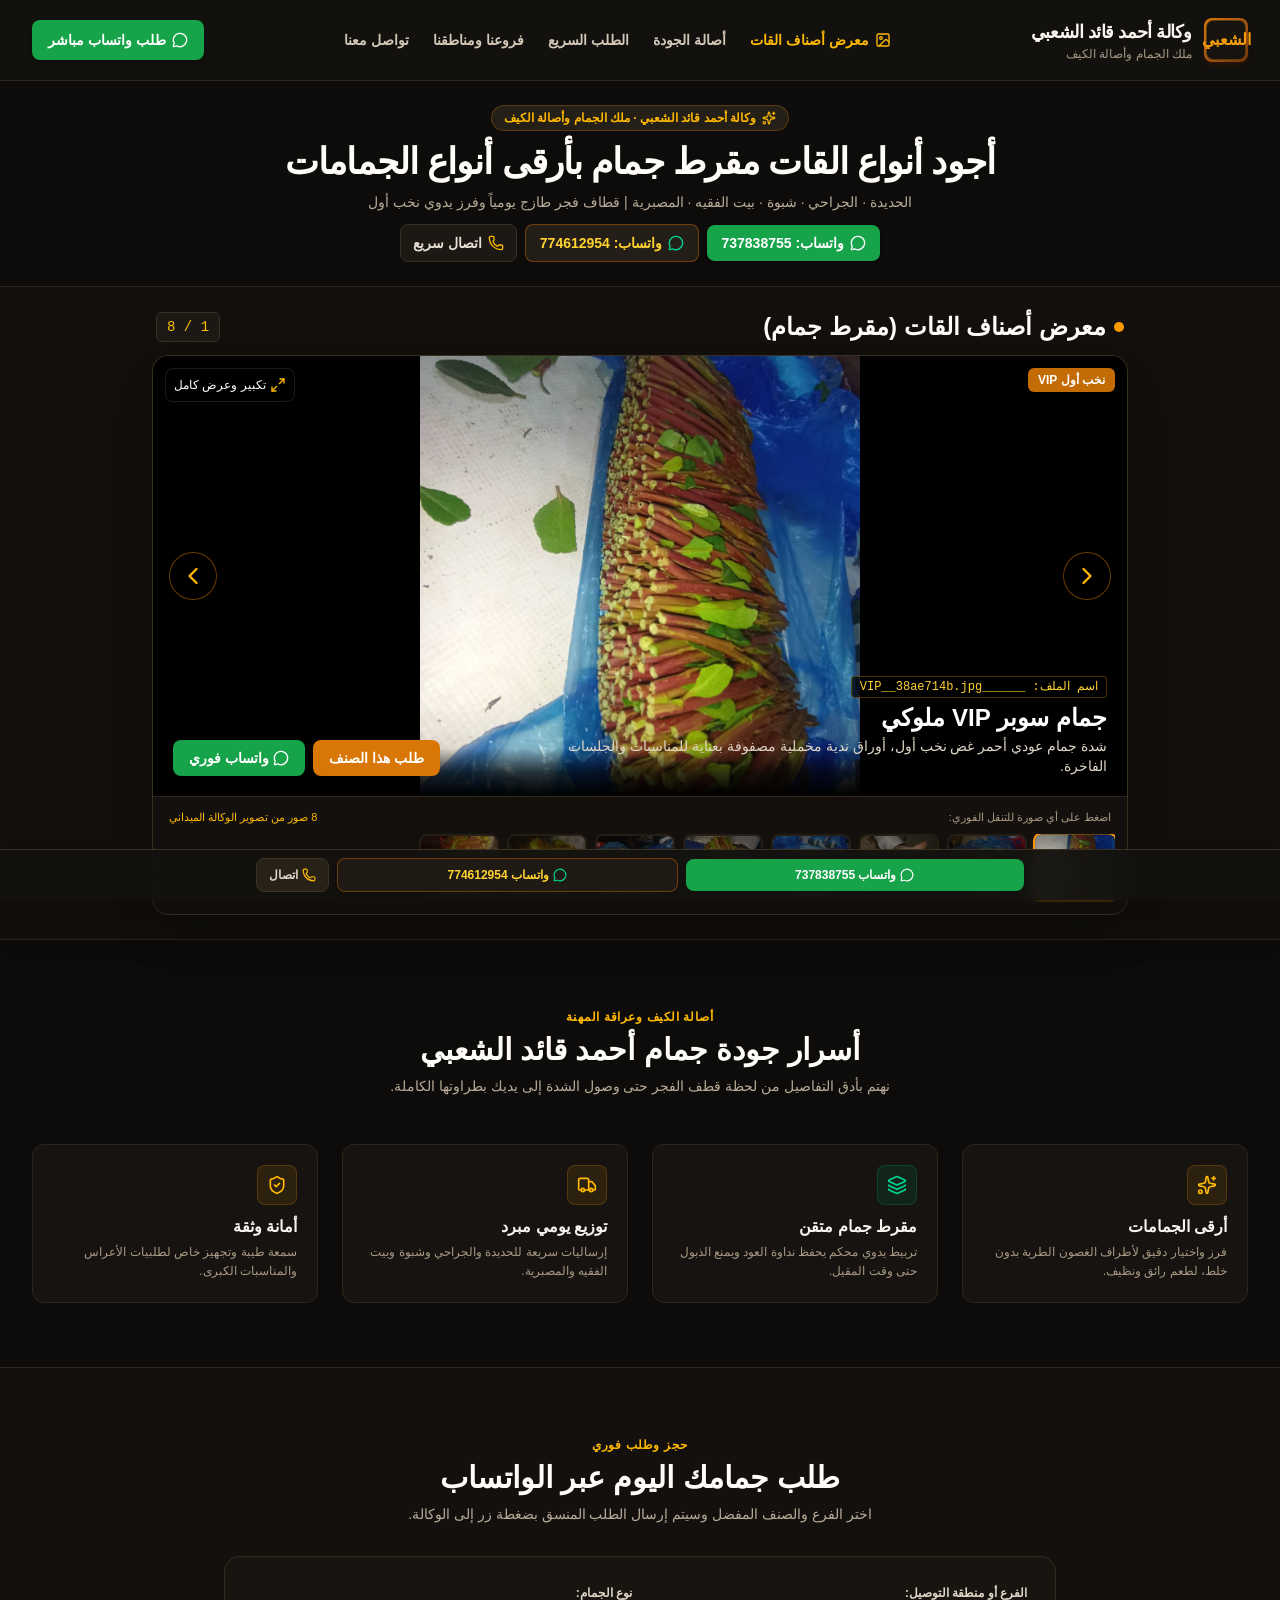
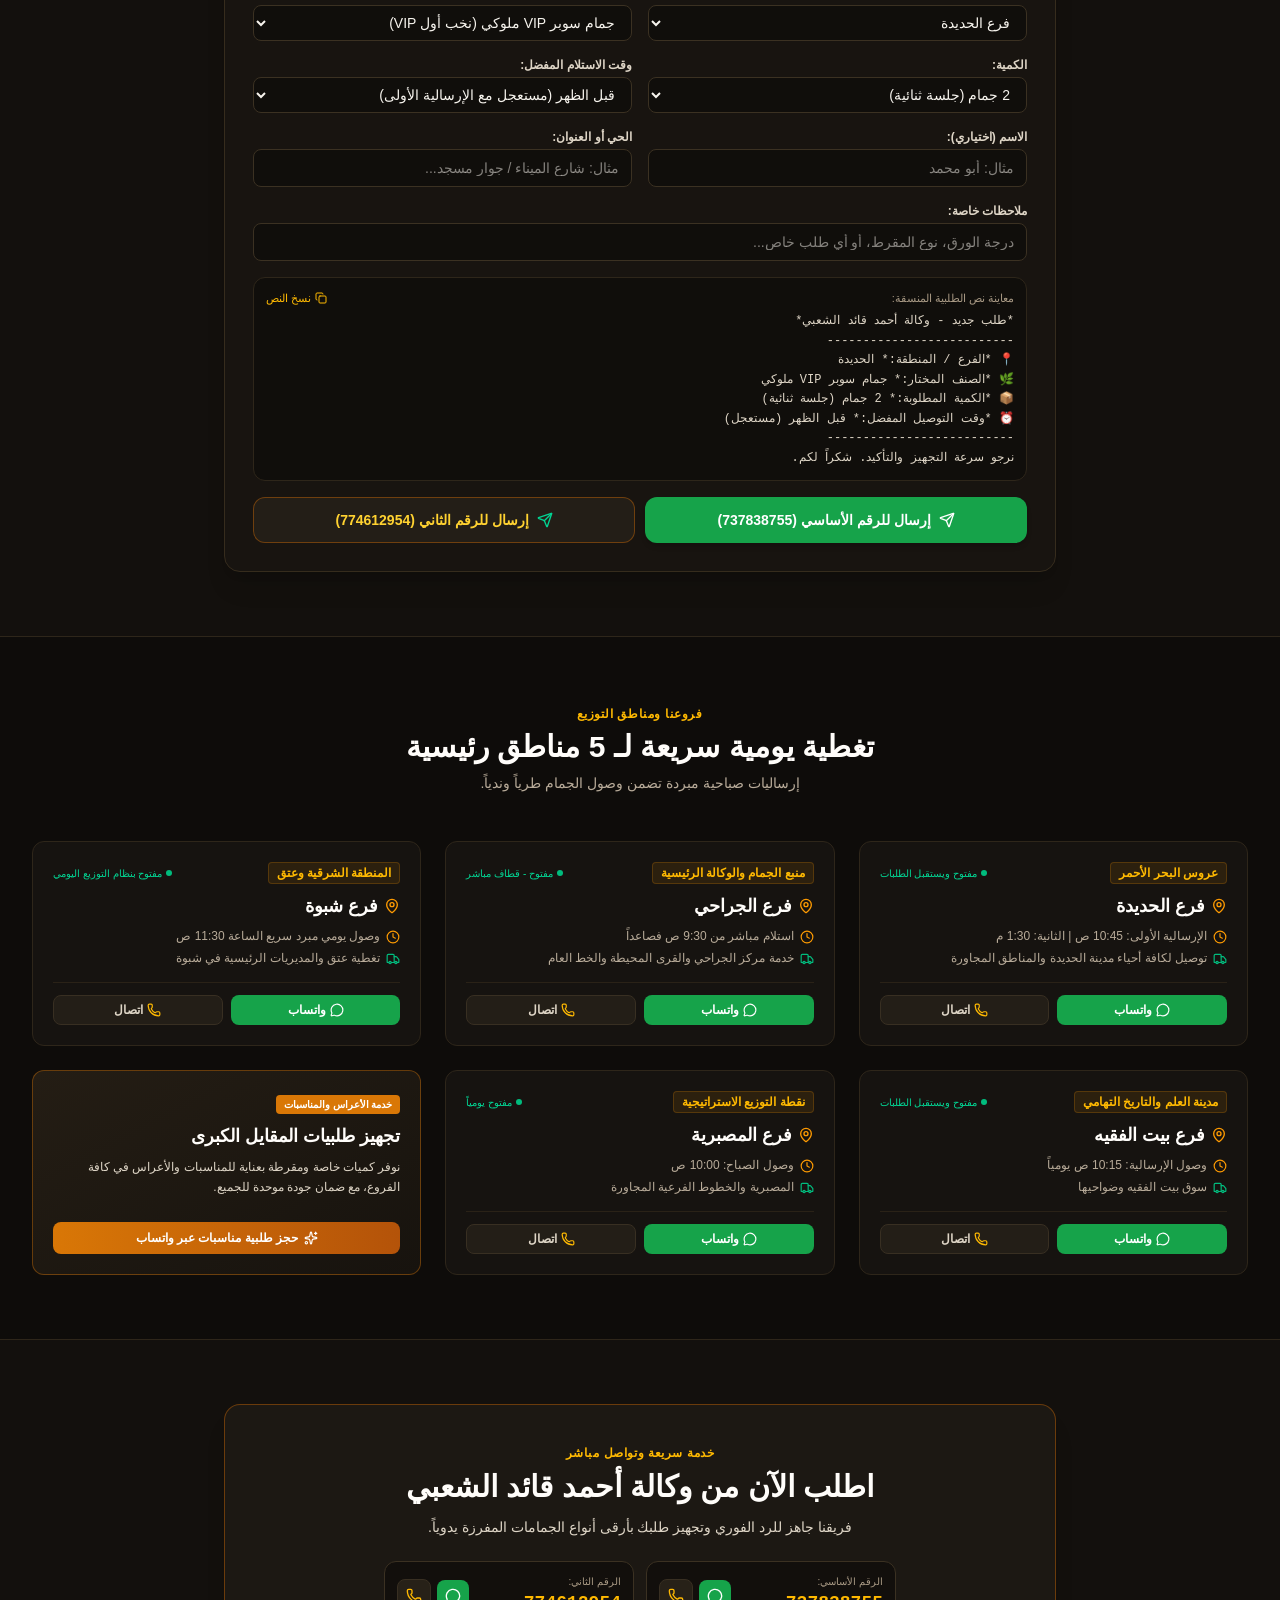
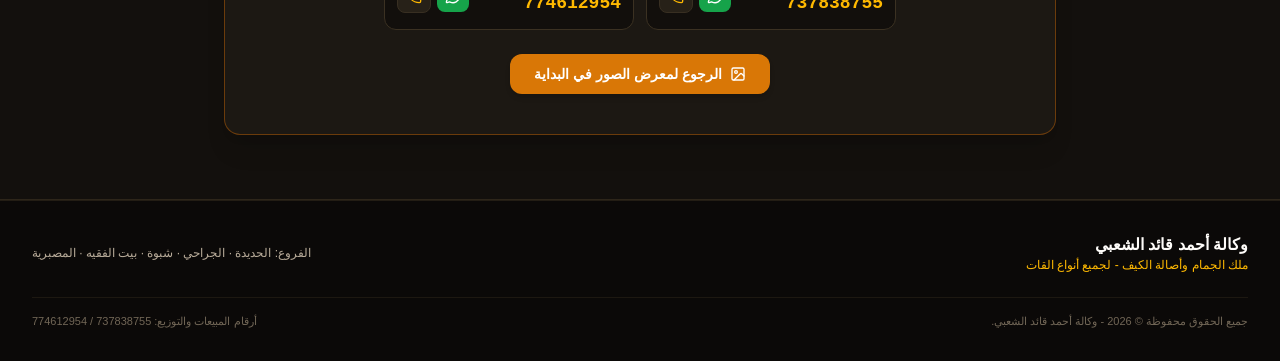
<file: docs/index.html>
<!doctype html>
<html lang="ar" dir="rtl">
  <head>
    <meta charset="UTF-8" />
    <meta name="viewport" content="width=device-width, initial-scale=1.0" />
    <title>وكالة أحمد قائد الشعبي | ملك الجمام وأصالة الكيف - أجود أنواع القات</title>
    <meta name="description" content="الموقع الرسمي لوكالة أحمد قائد الشعبي المتخصصة في تجارة وتوزيع أجود أنواع القات (مقرط جمام بأرقى أنواع الجمامات) في الحديدة، الجراحي، شبوة، بيت الفقيه، والمصبرية." />
    <meta property="og:title" content="وكالة أحمد قائد الشعبي | ملك الجمام وأصالة الكيف - أجود أنواع القات" />
    <meta property="og:description" content="الموقع الرسمي لوكالة أحمد قائد الشعبي المتخصصة في تجارة وتوزيع أجود أنواع القات (مقرط جمام بأرقى أنواع الجمامات) في الحديدة، الجراحي، شبوة، بيت الفقيه، والمصبرية." />
    <meta property="og:type" content="website" />
    <meta name="twitter:card" content="summary_large_image" />
    <link rel="preconnect" href="https://fonts.googleapis.com">
    <link rel="preconnect" href="https://fonts.gstatic.com" crossorigin>
    <link href="https://fonts.googleapis.com/css2?family=Cairo:wght@400;500;600;700;800;900&family=Tajawal:wght@400;500;700;800&display=swap" rel="stylesheet">
    <script type="module" crossorigin src="./assets/index-Bq_qganN.js"></script>
    <link rel="stylesheet" crossorigin href="./assets/index-IabVZxWw.css">
  </head>
  <body class="bg-[#0f0e0c] text-[#f7f5f0] antialiased selection:bg-[#d97706]/30 selection:text-[#fbbf24]">
    <div id="root"></div>
  </body>
</html>
</file>
<file: docs/assets/index-IabVZxWw.css>
/*! tailwindcss v4.3.3 | MIT License | https://tailwindcss.com */
@layer properties{@supports (((-webkit-hyphens:none)) and (not (margin-trim:inline))) or ((-moz-orient:inline) and (not (color:rgb(from red r g b)))){*,:before,:after,::backdrop{--tw-translate-x:0;--tw-translate-y:0;--tw-translate-z:0;--tw-scale-x:1;--tw-scale-y:1;--tw-scale-z:1;--tw-space-y-reverse:0;--tw-border-style:solid;--tw-gradient-position:initial;--tw-gradient-from:#0000;--tw-gradient-via:#0000;--tw-gradient-to:#0000;--tw-gradient-stops:initial;--tw-gradient-via-stops:initial;--tw-gradient-from-position:0%;--tw-gradient-via-position:50%;--tw-gradient-to-position:100%;--tw-leading:initial;--tw-font-weight:initial;--tw-tracking:initial;--tw-shadow:0 0 #0000;--tw-shadow-color:initial;--tw-shadow-alpha:100%;--tw-inset-shadow:0 0 #0000;--tw-inset-shadow-color:initial;--tw-inset-shadow-alpha:100%;--tw-ring-color:initial;--tw-ring-shadow:0 0 #0000;--tw-inset-ring-color:initial;--tw-inset-ring-shadow:0 0 #0000;--tw-ring-inset:initial;--tw-ring-offset-width:0px;--tw-ring-offset-color:#fff;--tw-ring-offset-shadow:0 0 #0000;--tw-backdrop-blur:initial;--tw-backdrop-brightness:initial;--tw-backdrop-contrast:initial;--tw-backdrop-grayscale:initial;--tw-backdrop-hue-rotate:initial;--tw-backdrop-invert:initial;--tw-backdrop-opacity:initial;--tw-backdrop-saturate:initial;--tw-backdrop-sepia:initial;--tw-duration:initial}}}@layer theme{:root,:host{--font-sans:-apple-system, BlinkMacSystemFont, "Segoe UI", Roboto, "Helvetica Neue", "Noto Sans", Arial, sans-serif, "Apple Color Emoji", "Segoe UI Emoji", "Segoe UI Symbol", "Noto Color Emoji";--font-mono:ui-monospace, SFMono-Regular, Menlo, Monaco, Consolas, "Liberation Mono", "Courier New", monospace;--color-amber-300:oklch(87.9% .169 91.605);--color-amber-400:oklch(82.8% .189 84.429);--color-amber-500:oklch(76.9% .188 70.08);--color-amber-600:oklch(66.6% .179 58.318);--color-amber-950:oklch(27.9% .077 45.635);--color-emerald-400:oklch(76.5% .177 163.223);--color-emerald-500:oklch(69.6% .17 162.48);--color-black:#000;--color-white:#fff;--spacing:.25rem;--container-lg:32rem;--container-xl:36rem;--container-2xl:42rem;--container-3xl:48rem;--container-4xl:56rem;--container-5xl:64rem;--container-7xl:80rem;--text-xs:.75rem;--text-xs--line-height:calc(1 / .75);--text-sm:.875rem;--text-sm--line-height:calc(1.25 / .875);--text-base:1rem;--text-base--line-height:calc(1.5 / 1);--text-lg:1.125rem;--text-lg--line-height:calc(1.75 / 1.125);--text-xl:1.25rem;--text-xl--line-height:calc(1.75 / 1.25);--text-2xl:1.5rem;--text-2xl--line-height:calc(2 / 1.5);--text-3xl:1.875rem;--text-3xl--line-height:calc(2.25 / 1.875);--text-4xl:2.25rem;--text-4xl--line-height:calc(2.5 / 2.25);--font-weight-medium:500;--font-weight-semibold:600;--font-weight-bold:700;--font-weight-black:900;--tracking-tight:-.025em;--tracking-wider:.05em;--leading-tight:1.25;--leading-relaxed:1.625;--radius-md:.375rem;--radius-lg:.5rem;--radius-xl:.75rem;--radius-2xl:1rem;--animate-pulse:pulse 2s cubic-bezier(.4, 0, .6, 1) infinite;--blur-sm:8px;--blur-md:12px;--default-transition-duration:.15s;--default-transition-timing-function:cubic-bezier(.4, 0, .2, 1);--default-font-family:var(--font-sans);--default-mono-font-family:var(--font-mono)}}@layer base{*,:after,:before,::backdrop{box-sizing:border-box;border:0 solid;margin:0;padding:0}::file-selector-button{box-sizing:border-box;border:0 solid;margin:0;padding:0}html,:host{-webkit-text-size-adjust:100%;tab-size:4;line-height:1.5;font-family:var(--default-font-family,-apple-system, BlinkMacSystemFont, "Segoe UI", Roboto, "Helvetica Neue", "Noto Sans", Arial, sans-serif, "Apple Color Emoji", "Segoe UI Emoji", "Segoe UI Symbol", "Noto Color Emoji");font-feature-settings:var(--default-font-feature-settings,normal);font-variation-settings:var(--default-font-variation-settings,normal);-webkit-tap-highlight-color:transparent}hr{height:0;color:inherit;border-top-width:1px}abbr:where([title]){-webkit-text-decoration:underline dotted;text-decoration:underline dotted}h1,h2,h3,h4,h5,h6{font-size:inherit;font-weight:inherit}a{color:inherit;-webkit-text-decoration:inherit;-webkit-text-decoration:inherit;-webkit-text-decoration:inherit;-webkit-text-decoration:inherit;text-decoration:inherit}b,strong{font-weight:bolder}code,kbd,samp,pre{font-family:var(--default-mono-font-family,ui-monospace, SFMono-Regular, Menlo, Monaco, Consolas, "Liberation Mono", "Courier New", monospace);font-feature-settings:var(--default-mono-font-feature-settings,normal);font-variation-settings:var(--default-mono-font-variation-settings,normal);font-size:1em}small{font-size:80%}sub,sup{vertical-align:baseline;font-size:75%;line-height:0;position:relative}sub{bottom:-.25em}sup{top:-.5em}table{text-indent:0;border-color:inherit;border-collapse:collapse}:-moz-focusring:where(:not(iframe)){outline:auto}progress{vertical-align:baseline}summary{display:list-item}ol,ul,menu{list-style:none}img,svg,video,canvas,audio,iframe,embed,object{vertical-align:middle;display:block}img,video{max-width:100%;height:auto}button,input,select,optgroup,textarea{font:inherit;font-feature-settings:inherit;font-variation-settings:inherit;letter-spacing:inherit;color:inherit;opacity:1;background-color:#0000;border-radius:0}::file-selector-button{font:inherit;font-feature-settings:inherit;font-variation-settings:inherit;letter-spacing:inherit;color:inherit;opacity:1;background-color:#0000;border-radius:0}:where(select:is([multiple],[size])) optgroup{font-weight:bolder}:where(select:is([multiple],[size])) optgroup option{padding-inline-start:20px}::file-selector-button{margin-inline-end:4px}::placeholder{opacity:1}@supports (not ((-webkit-appearance:-apple-pay-button))) or (contain-intrinsic-size:1px){::placeholder{color:currentColor}@supports (color:color-mix(in lab, red, red)){::placeholder{color:color-mix(in oklab, currentcolor 50%, transparent)}}}textarea{resize:vertical}::-webkit-search-decoration{-webkit-appearance:none}::-webkit-date-and-time-value{min-height:1lh;text-align:inherit}::-webkit-datetime-edit{display:inline-flex}::-webkit-datetime-edit-fields-wrapper{padding:0}::-webkit-datetime-edit{padding-block:0}::-webkit-datetime-edit-year-field{padding-block:0}::-webkit-datetime-edit-month-field{padding-block:0}::-webkit-datetime-edit-day-field{padding-block:0}::-webkit-datetime-edit-hour-field{padding-block:0}::-webkit-datetime-edit-minute-field{padding-block:0}::-webkit-datetime-edit-second-field{padding-block:0}::-webkit-datetime-edit-millisecond-field{padding-block:0}::-webkit-datetime-edit-meridiem-field{padding-block:0}::-webkit-calendar-picker-indicator{line-height:1}:-moz-ui-invalid{box-shadow:none}button,input:where([type=button],[type=reset],[type=submit]){appearance:button}::file-selector-button{appearance:button}::-webkit-inner-spin-button{height:auto}::-webkit-outer-spin-button{height:auto}[hidden]:where(:not([hidden=until-found])){display:none!important}html{scroll-behavior:smooth;font-family:Cairo,Tajawal,system-ui,-apple-system,BlinkMacSystemFont,Segoe UI,Roboto,sans-serif}}@layer components;@layer utilities{.absolute{position:absolute}.fixed{position:fixed}.relative{position:relative}.sticky{position:sticky}.inset-0{inset:0}.inset-x-0{inset-inline:0}.top-0{top:0}.top-1\/2{top:50%}.top-3{top:calc(var(--spacing) * 3)}.right-1{right:var(--spacing)}.right-2{right:calc(var(--spacing) * 2)}.right-3{right:calc(var(--spacing) * 3)}.bottom-0{bottom:0}.bottom-0\.5{bottom:calc(var(--spacing) * .5)}.left-2{left:calc(var(--spacing) * 2)}.left-3{left:calc(var(--spacing) * 3)}.z-10{z-index:10}.z-20{z-index:20}.z-40{z-index:40}.z-50{z-index:50}.mx-auto{margin-inline:auto}.mt-0\.5{margin-top:calc(var(--spacing) * .5)}.mt-1{margin-top:var(--spacing)}.mb-1{margin-bottom:var(--spacing)}.mb-1\.5{margin-bottom:calc(var(--spacing) * 1.5)}.mb-2{margin-bottom:calc(var(--spacing) * 2)}.mb-2\.5{margin-bottom:calc(var(--spacing) * 2.5)}.mb-3{margin-bottom:calc(var(--spacing) * 3)}.mb-4{margin-bottom:calc(var(--spacing) * 4)}.mb-6{margin-bottom:calc(var(--spacing) * 6)}.mb-8{margin-bottom:calc(var(--spacing) * 8)}.line-clamp-2{-webkit-line-clamp:2;-webkit-box-orient:vertical;display:-webkit-box;overflow:hidden}.block{display:block}.contents{display:contents}.flex{display:flex}.grid{display:grid}.hidden{display:none}.inline-block{display:inline-block}.inline-flex{display:inline-flex}.aspect-\[4\/3\]{aspect-ratio:4/3}.h-1\.5{height:calc(var(--spacing) * 1.5)}.h-2\.5{height:calc(var(--spacing) * 2.5)}.h-3{height:calc(var(--spacing) * 3)}.h-3\.5{height:calc(var(--spacing) * 3.5)}.h-4{height:calc(var(--spacing) * 4)}.h-5{height:calc(var(--spacing) * 5)}.h-8{height:calc(var(--spacing) * 8)}.h-9{height:calc(var(--spacing) * 9)}.h-14{height:calc(var(--spacing) * 14)}.h-16{height:calc(var(--spacing) * 16)}.h-64{height:calc(var(--spacing) * 64)}.h-full{height:100%}.max-h-\[95vh\]{max-height:95vh}.min-h-screen{min-height:100vh}.w-1\.5{width:calc(var(--spacing) * 1.5)}.w-2\.5{width:calc(var(--spacing) * 2.5)}.w-3{width:calc(var(--spacing) * 3)}.w-3\.5{width:calc(var(--spacing) * 3.5)}.w-4{width:calc(var(--spacing) * 4)}.w-5{width:calc(var(--spacing) * 5)}.w-8{width:calc(var(--spacing) * 8)}.w-9{width:calc(var(--spacing) * 9)}.w-16{width:calc(var(--spacing) * 16)}.w-full{width:100%}.max-w-2xl{max-width:var(--container-2xl)}.max-w-3xl{max-width:var(--container-3xl)}.max-w-4xl{max-width:var(--container-4xl)}.max-w-5xl{max-width:var(--container-5xl)}.max-w-7xl{max-width:var(--container-7xl)}.max-w-lg{max-width:var(--container-lg)}.max-w-xl{max-width:var(--container-xl)}.flex-1{flex:1}.shrink-0{flex-shrink:0}.-translate-y-1\/2{--tw-translate-y:calc(calc(1 / 2 * 100%) * -1);translate:var(--tw-translate-x) var(--tw-translate-y)}.scale-105{--tw-scale-x:105%;--tw-scale-y:105%;--tw-scale-z:105%;scale:var(--tw-scale-x) var(--tw-scale-y)}.animate-pulse{animation:var(--animate-pulse)}.cursor-pointer{cursor:pointer}.scrollbar-thin{scrollbar-width:thin}.grid-cols-1{grid-template-columns:repeat(1,minmax(0,1fr))}.grid-cols-2{grid-template-columns:repeat(2,minmax(0,1fr))}.flex-col{flex-direction:column}.flex-wrap{flex-wrap:wrap}.items-center{align-items:center}.items-start{align-items:flex-start}.justify-between{justify-content:space-between}.justify-center{justify-content:center}.gap-1{gap:var(--spacing)}.gap-1\.5{gap:calc(var(--spacing) * 1.5)}.gap-2{gap:calc(var(--spacing) * 2)}.gap-2\.5{gap:calc(var(--spacing) * 2.5)}.gap-3{gap:calc(var(--spacing) * 3)}.gap-4{gap:calc(var(--spacing) * 4)}.gap-6{gap:calc(var(--spacing) * 6)}:where(.space-y-1\.5>:not(:last-child)){--tw-space-y-reverse:0;margin-block-start:calc(calc(var(--spacing) * 1.5) * var(--tw-space-y-reverse));margin-block-end:calc(calc(var(--spacing) * 1.5) * calc(1 - var(--tw-space-y-reverse)))}:where(.space-y-2>:not(:last-child)){--tw-space-y-reverse:0;margin-block-start:calc(calc(var(--spacing) * 2) * var(--tw-space-y-reverse));margin-block-end:calc(calc(var(--spacing) * 2) * calc(1 - var(--tw-space-y-reverse)))}.overflow-hidden{overflow:hidden}.overflow-x-auto{overflow-x:auto}.rounded{border-radius:.25rem}.rounded-2xl{border-radius:var(--radius-2xl)}.rounded-\[7px\]{border-radius:7px}.rounded-full{border-radius:2147483647px}.rounded-lg{border-radius:var(--radius-lg)}.rounded-md{border-radius:var(--radius-md)}.rounded-xl{border-radius:var(--radius-xl)}.border{border-style:var(--tw-border-style);border-width:1px}.border-2{border-style:var(--tw-border-style);border-width:2px}.border-y{border-block-style:var(--tw-border-style);border-block-width:1px}.border-t{border-top-style:var(--tw-border-style);border-top-width:1px}.border-b{border-bottom-style:var(--tw-border-style);border-bottom-width:1px}.border-\[\#1d1811\]{border-color:#1d1811}.border-\[\#2a2217\]{border-color:#2a2217}.border-\[\#2e261a\]{border-color:#2e261a}.border-\[\#3a3020\]{border-color:#3a3020}.border-\[\#3b3122\]{border-color:#3b3122}.border-\[\#3d3323\]{border-color:#3d3323}.border-\[\#231d14\]{border-color:#231d14}.border-\[\#362c1d\]{border-color:#362c1d}.border-\[\#382f21\]{border-color:#382f21}.border-\[\#382f22\]{border-color:#382f22}.border-\[\#33291d\]{border-color:#33291d}.border-\[\#d97706\]\/30{border-color:oklab(66.584% .082678 .133963/.3)}.border-\[\#d97706\]\/40{border-color:oklab(66.584% .082678 .133963/.4)}.border-\[\#f59e0b\]\/30{border-color:oklab(76.8591% .0560995 .154808/.3)}.border-amber-500{border-color:var(--color-amber-500)}.border-amber-500\/20{border-color:#f99c0033}@supports (color:color-mix(in lab, red, red)){.border-amber-500\/20{border-color:color-mix(in oklab, var(--color-amber-500) 20%, transparent)}}.border-amber-500\/30{border-color:#f99c004d}@supports (color:color-mix(in lab, red, red)){.border-amber-500\/30{border-color:color-mix(in oklab, var(--color-amber-500) 30%, transparent)}}.border-amber-500\/40{border-color:#f99c0066}@supports (color:color-mix(in lab, red, red)){.border-amber-500\/40{border-color:color-mix(in oklab, var(--color-amber-500) 40%, transparent)}}.border-amber-600\/40{border-color:#dd740066}@supports (color:color-mix(in lab, red, red)){.border-amber-600\/40{border-color:color-mix(in oklab, var(--color-amber-600) 40%, transparent)}}.border-emerald-500\/20{border-color:#00bb7f33}@supports (color:color-mix(in lab, red, red)){.border-emerald-500\/20{border-color:color-mix(in oklab, var(--color-emerald-500) 20%, transparent)}}.border-white\/10{border-color:#ffffff1a}@supports (color:color-mix(in lab, red, red)){.border-white\/10{border-color:color-mix(in oklab, var(--color-white) 10%, transparent)}}.bg-\[\#0b0908\]{background-color:#0b0908}.bg-\[\#0e0c0a\]{background-color:#0e0c0a}.bg-\[\#0f0e0c\]{background-color:#0f0e0c}.bg-\[\#1c1813\]{background-color:#1c1813}.bg-\[\#1f1a14\]{background-color:#1f1a14}.bg-\[\#16a34a\]{background-color:#16a34a}.bg-\[\#100e0b\]{background-color:#100e0b}.bg-\[\#120f0c\]{background-color:#120f0c}.bg-\[\#231e17\]{background-color:#231e17}.bg-\[\#241f17\]{background-color:#241f17}.bg-\[\#13100d\]{background-color:#13100d}.bg-\[\#14120f\]{background-color:#14120f}.bg-\[\#14120f\]\/95{background-color:oklab(18.3417% .00139852 .00665839/.95)}.bg-\[\#161310\]{background-color:#161310}.bg-\[\#171410\]{background-color:#171410}.bg-\[\#181410\]{background-color:#181410}.bg-\[\#272118\]{background-color:#272118}.bg-\[\#d97706\]{background-color:#d97706}.bg-\[\#d97706\]\/90{background-color:oklab(66.584% .082678 .133963/.9)}.bg-amber-500{background-color:var(--color-amber-500)}.bg-amber-500\/10{background-color:#f99c001a}@supports (color:color-mix(in lab, red, red)){.bg-amber-500\/10{background-color:color-mix(in oklab, var(--color-amber-500) 10%, transparent)}}.bg-amber-500\/20{background-color:#f99c0033}@supports (color:color-mix(in lab, red, red)){.bg-amber-500\/20{background-color:color-mix(in oklab, var(--color-amber-500) 20%, transparent)}}.bg-amber-600{background-color:var(--color-amber-600)}.bg-black{background-color:var(--color-black)}.bg-black\/20{background-color:#0003}@supports (color:color-mix(in lab, red, red)){.bg-black\/20{background-color:color-mix(in oklab, var(--color-black) 20%, transparent)}}.bg-black\/60{background-color:#0009}@supports (color:color-mix(in lab, red, red)){.bg-black\/60{background-color:color-mix(in oklab, var(--color-black) 60%, transparent)}}.bg-black\/70{background-color:#000000b3}@supports (color:color-mix(in lab, red, red)){.bg-black\/70{background-color:color-mix(in oklab, var(--color-black) 70%, transparent)}}.bg-black\/75{background-color:#000000bf}@supports (color:color-mix(in lab, red, red)){.bg-black\/75{background-color:color-mix(in oklab, var(--color-black) 75%, transparent)}}.bg-black\/80{background-color:#000c}@supports (color:color-mix(in lab, red, red)){.bg-black\/80{background-color:color-mix(in oklab, var(--color-black) 80%, transparent)}}.bg-black\/95{background-color:#000000f2}@supports (color:color-mix(in lab, red, red)){.bg-black\/95{background-color:color-mix(in oklab, var(--color-black) 95%, transparent)}}.bg-emerald-500{background-color:var(--color-emerald-500)}.bg-emerald-500\/10{background-color:#00bb7f1a}@supports (color:color-mix(in lab, red, red)){.bg-emerald-500\/10{background-color:color-mix(in oklab, var(--color-emerald-500) 10%, transparent)}}.bg-gradient-to-br{--tw-gradient-position:to bottom right in oklab;background-image:linear-gradient(var(--tw-gradient-stops))}.bg-gradient-to-r{--tw-gradient-position:to right in oklab;background-image:linear-gradient(var(--tw-gradient-stops))}.bg-gradient-to-t{--tw-gradient-position:to top in oklab;background-image:linear-gradient(var(--tw-gradient-stops))}.from-\[\#241d14\]{--tw-gradient-from:#241d14;--tw-gradient-stops:var(--tw-gradient-via-stops,var(--tw-gradient-position), var(--tw-gradient-from) var(--tw-gradient-from-position), var(--tw-gradient-to) var(--tw-gradient-to-position))}.from-\[\#d97706\]{--tw-gradient-from:#d97706;--tw-gradient-stops:var(--tw-gradient-via-stops,var(--tw-gradient-position), var(--tw-gradient-from) var(--tw-gradient-from-position), var(--tw-gradient-to) var(--tw-gradient-to-position))}.from-black{--tw-gradient-from:var(--color-black);--tw-gradient-stops:var(--tw-gradient-via-stops,var(--tw-gradient-position), var(--tw-gradient-from) var(--tw-gradient-from-position), var(--tw-gradient-to) var(--tw-gradient-to-position))}.via-black\/70{--tw-gradient-via:#000000b3}@supports (color:color-mix(in lab, red, red)){.via-black\/70{--tw-gradient-via:color-mix(in oklab, var(--color-black) 70%, transparent)}}.via-black\/70{--tw-gradient-via-stops:var(--tw-gradient-position), var(--tw-gradient-from) var(--tw-gradient-from-position), var(--tw-gradient-via) var(--tw-gradient-via-position), var(--tw-gradient-to) var(--tw-gradient-to-position);--tw-gradient-stops:var(--tw-gradient-via-stops)}.to-\[\#17130e\]{--tw-gradient-to:#17130e;--tw-gradient-stops:var(--tw-gradient-via-stops,var(--tw-gradient-position), var(--tw-gradient-from) var(--tw-gradient-from-position), var(--tw-gradient-to) var(--tw-gradient-to-position))}.to-\[\#78350f\]{--tw-gradient-to:#78350f;--tw-gradient-stops:var(--tw-gradient-via-stops,var(--tw-gradient-position), var(--tw-gradient-from) var(--tw-gradient-from-position), var(--tw-gradient-to) var(--tw-gradient-to-position))}.to-\[\#b45309\]{--tw-gradient-to:#b45309;--tw-gradient-stops:var(--tw-gradient-via-stops,var(--tw-gradient-position), var(--tw-gradient-from) var(--tw-gradient-from-position), var(--tw-gradient-to) var(--tw-gradient-to-position))}.to-transparent{--tw-gradient-to:transparent;--tw-gradient-stops:var(--tw-gradient-via-stops,var(--tw-gradient-position), var(--tw-gradient-from) var(--tw-gradient-from-position), var(--tw-gradient-to) var(--tw-gradient-to-position))}.object-contain{object-fit:contain}.object-cover{object-fit:cover}.p-0\.5{padding:calc(var(--spacing) * .5)}.p-1\.5{padding:calc(var(--spacing) * 1.5)}.p-2{padding:calc(var(--spacing) * 2)}.p-3{padding:calc(var(--spacing) * 3)}.p-3\.5{padding:calc(var(--spacing) * 3.5)}.p-4{padding:calc(var(--spacing) * 4)}.p-6{padding:calc(var(--spacing) * 6)}.px-1{padding-inline:var(--spacing)}.px-2{padding-inline:calc(var(--spacing) * 2)}.px-2\.5{padding-inline:calc(var(--spacing) * 2.5)}.px-3{padding-inline:calc(var(--spacing) * 3)}.px-3\.5{padding-inline:calc(var(--spacing) * 3.5)}.px-4{padding-inline:calc(var(--spacing) * 4)}.px-6{padding-inline:calc(var(--spacing) * 6)}.py-0\.5{padding-block:calc(var(--spacing) * .5)}.py-1{padding-block:var(--spacing)}.py-1\.5{padding-block:calc(var(--spacing) * 1.5)}.py-2{padding-block:calc(var(--spacing) * 2)}.py-2\.5{padding-block:calc(var(--spacing) * 2.5)}.py-3{padding-block:calc(var(--spacing) * 3)}.py-8{padding-block:calc(var(--spacing) * 8)}.py-10{padding-block:calc(var(--spacing) * 10)}.pt-1{padding-top:var(--spacing)}.pt-2{padding-top:calc(var(--spacing) * 2)}.pt-3{padding-top:calc(var(--spacing) * 3)}.pt-4{padding-top:calc(var(--spacing) * 4)}.pb-1{padding-bottom:var(--spacing)}.pb-2{padding-bottom:calc(var(--spacing) * 2)}.pb-4{padding-bottom:calc(var(--spacing) * 4)}.text-center{text-align:center}.text-right{text-align:right}.font-mono{font-family:var(--font-mono)}.font-sans{font-family:var(--font-sans)}.text-base{font-size:var(--text-base);line-height:var(--tw-leading,var(--text-base--line-height))}.text-lg{font-size:var(--text-lg);line-height:var(--tw-leading,var(--text-lg--line-height))}.text-sm{font-size:var(--text-sm);line-height:var(--tw-leading,var(--text-sm--line-height))}.text-xl{font-size:var(--text-xl);line-height:var(--tw-leading,var(--text-xl--line-height))}.text-xs{font-size:var(--text-xs);line-height:var(--tw-leading,var(--text-xs--line-height))}.text-\[9px\]{font-size:9px}.text-\[10px\]{font-size:10px}.text-\[11px\]{font-size:11px}.leading-relaxed{--tw-leading:var(--leading-relaxed);line-height:var(--leading-relaxed)}.leading-tight{--tw-leading:var(--leading-tight);line-height:var(--leading-tight)}.font-black{--tw-font-weight:var(--font-weight-black);font-weight:var(--font-weight-black)}.font-bold{--tw-font-weight:var(--font-weight-bold);font-weight:var(--font-weight-bold)}.font-medium{--tw-font-weight:var(--font-weight-medium);font-weight:var(--font-weight-medium)}.font-semibold{--tw-font-weight:var(--font-weight-semibold);font-weight:var(--font-weight-semibold)}.tracking-tight{--tw-tracking:var(--tracking-tight);letter-spacing:var(--tracking-tight)}.tracking-wider{--tw-tracking:var(--tracking-wider);letter-spacing:var(--tracking-wider)}.whitespace-nowrap{white-space:nowrap}.whitespace-pre-line{white-space:pre-line}.text-\[\#8c8070\]{color:#8c8070}.text-\[\#716656\]{color:#716656}.text-\[\#a89984\]{color:#a89984}.text-\[\#b8ab99\]{color:#b8ab99}.text-\[\#d4c8b8\]{color:#d4c8b8}.text-\[\#ded5c6\]{color:#ded5c6}.text-\[\#e6ded3\]{color:#e6ded3}.text-\[\#f7f4ee\]{color:#f7f4ee}.text-\[\#f7f5f0\]{color:#f7f5f0}.text-\[\#f59e0b\]{color:#f59e0b}.text-\[\#fbf7f0\]{color:#fbf7f0}.text-\[\#fffdfa\]{color:#fffdfa}.text-amber-300{color:var(--color-amber-300)}.text-amber-400{color:var(--color-amber-400)}.text-amber-500{color:var(--color-amber-500)}.text-emerald-400{color:var(--color-emerald-400)}.text-emerald-500{color:var(--color-emerald-500)}.text-white{color:var(--color-white)}.uppercase{text-transform:uppercase}.antialiased{-webkit-font-smoothing:antialiased;-moz-osx-font-smoothing:grayscale}.opacity-60{opacity:.6}.shadow-2xl{--tw-shadow:0 25px 50px -12px var(--tw-shadow-color,#00000040);box-shadow:var(--tw-inset-shadow), var(--tw-inset-ring-shadow), var(--tw-ring-offset-shadow), var(--tw-ring-shadow), var(--tw-shadow)}.shadow-lg{--tw-shadow:0 10px 15px -3px var(--tw-shadow-color,#0000001a), 0 4px 6px -4px var(--tw-shadow-color,#0000001a);box-shadow:var(--tw-inset-shadow), var(--tw-inset-ring-shadow), var(--tw-ring-offset-shadow), var(--tw-ring-shadow), var(--tw-shadow)}.shadow-md{--tw-shadow:0 4px 6px -1px var(--tw-shadow-color,#0000001a), 0 2px 4px -2px var(--tw-shadow-color,#0000001a);box-shadow:var(--tw-inset-shadow), var(--tw-inset-ring-shadow), var(--tw-ring-offset-shadow), var(--tw-ring-shadow), var(--tw-shadow)}.shadow-xl{--tw-shadow:0 20px 25px -5px var(--tw-shadow-color,#0000001a), 0 8px 10px -6px var(--tw-shadow-color,#0000001a);box-shadow:var(--tw-inset-shadow), var(--tw-inset-ring-shadow), var(--tw-ring-offset-shadow), var(--tw-ring-shadow), var(--tw-shadow)}.shadow-amber-500\/20{--tw-shadow-color:#f99c0033}@supports (color:color-mix(in lab, red, red)){.shadow-amber-500\/20{--tw-shadow-color:color-mix(in oklab, color-mix(in oklab, var(--color-amber-500) 20%, transparent) var(--tw-shadow-alpha), transparent)}}.shadow-amber-950\/40{--tw-shadow-color:#46190166}@supports (color:color-mix(in lab, red, red)){.shadow-amber-950\/40{--tw-shadow-color:color-mix(in oklab, color-mix(in oklab, var(--color-amber-950) 40%, transparent) var(--tw-shadow-alpha), transparent)}}.backdrop-blur-md{--tw-backdrop-blur:blur(var(--blur-md));-webkit-backdrop-filter:var(--tw-backdrop-blur,) var(--tw-backdrop-brightness,) var(--tw-backdrop-contrast,) var(--tw-backdrop-grayscale,) var(--tw-backdrop-hue-rotate,) var(--tw-backdrop-invert,) var(--tw-backdrop-opacity,) var(--tw-backdrop-saturate,) var(--tw-backdrop-sepia,);backdrop-filter:var(--tw-backdrop-blur,) var(--tw-backdrop-brightness,) var(--tw-backdrop-contrast,) var(--tw-backdrop-grayscale,) var(--tw-backdrop-hue-rotate,) var(--tw-backdrop-invert,) var(--tw-backdrop-opacity,) var(--tw-backdrop-saturate,) var(--tw-backdrop-sepia,)}.backdrop-blur-sm{--tw-backdrop-blur:blur(var(--blur-sm));-webkit-backdrop-filter:var(--tw-backdrop-blur,) var(--tw-backdrop-brightness,) var(--tw-backdrop-contrast,) var(--tw-backdrop-grayscale,) var(--tw-backdrop-hue-rotate,) var(--tw-backdrop-invert,) var(--tw-backdrop-opacity,) var(--tw-backdrop-saturate,) var(--tw-backdrop-sepia,);backdrop-filter:var(--tw-backdrop-blur,) var(--tw-backdrop-brightness,) var(--tw-backdrop-contrast,) var(--tw-backdrop-grayscale,) var(--tw-backdrop-hue-rotate,) var(--tw-backdrop-invert,) var(--tw-backdrop-opacity,) var(--tw-backdrop-saturate,) var(--tw-backdrop-sepia,)}.transition-all{transition-property:all;transition-timing-function:var(--tw-ease,var(--default-transition-timing-function));transition-duration:var(--tw-duration,var(--default-transition-duration))}.transition-colors{transition-property:color,background-color,border-color,outline-color,text-decoration-color,fill,stroke,--tw-gradient-from,--tw-gradient-via,--tw-gradient-to;transition-timing-function:var(--tw-ease,var(--default-transition-timing-function));transition-duration:var(--tw-duration,var(--default-transition-duration))}.duration-300{--tw-duration:.3s;transition-duration:.3s}.selection\:bg-\[\#d97706\]\/30 ::selection{background-color:oklab(66.584% .082678 .133963/.3)}.selection\:bg-\[\#d97706\]\/30::selection{background-color:oklab(66.584% .082678 .133963/.3)}.selection\:text-\[\#fbbf24\] ::selection{color:#fbbf24}.selection\:text-\[\#fbbf24\]::selection{color:#fbbf24}.selection\:text-\[\#fde68a\] ::selection{color:#fde68a}.selection\:text-\[\#fde68a\]::selection{color:#fde68a}@media (hover:hover){.hover\:border-amber-400:hover{border-color:var(--color-amber-400)}.hover\:border-amber-500\/40:hover{border-color:#f99c0066}@supports (color:color-mix(in lab, red, red)){.hover\:border-amber-500\/40:hover{border-color:color-mix(in oklab, var(--color-amber-500) 40%, transparent)}}.hover\:bg-\[\#2c241c\]:hover{background-color:#2c241c}.hover\:bg-\[\#2c261e\]:hover{background-color:#2c261e}.hover\:bg-\[\#22c55e\]:hover{background-color:#22c55e}.hover\:bg-\[\#231f18\]:hover{background-color:#231f18}.hover\:bg-\[\#342c20\]:hover{background-color:#342c20}.hover\:bg-\[\#15803d\]:hover{background-color:#15803d}.hover\:bg-\[\#262019\]:hover{background-color:#262019}.hover\:bg-\[\#f59e0b\]:hover{background-color:#f59e0b}.hover\:bg-black:hover{background-color:var(--color-black)}.hover\:bg-black\/90:hover{background-color:#000000e6}@supports (color:color-mix(in lab, red, red)){.hover\:bg-black\/90:hover{background-color:color-mix(in oklab, var(--color-black) 90%, transparent)}}.hover\:text-\[\#f59e0b\]:hover{color:#f59e0b}.hover\:text-amber-300:hover{color:var(--color-amber-300)}.hover\:text-white:hover{color:var(--color-white)}.hover\:opacity-100:hover{opacity:1}}.focus\:border-amber-500:focus{border-color:var(--color-amber-500)}.focus\:outline-none:focus{--tw-outline-style:none;outline-style:none}.active\:scale-90:active{--tw-scale-x:90%;--tw-scale-y:90%;--tw-scale-z:90%;scale:var(--tw-scale-x) var(--tw-scale-y)}.active\:scale-95:active{--tw-scale-x:95%;--tw-scale-y:95%;--tw-scale-z:95%;scale:var(--tw-scale-x) var(--tw-scale-y)}@media (width>=40rem){.sm\:right-4{right:calc(var(--spacing) * 4)}.sm\:left-4{left:calc(var(--spacing) * 4)}.sm\:mb-12{margin-bottom:calc(var(--spacing) * 12)}.sm\:flex{display:flex}.sm\:inline{display:inline}.sm\:aspect-\[16\/10\]{aspect-ratio:16/10}.sm\:h-5{height:calc(var(--spacing) * 5)}.sm\:h-7{height:calc(var(--spacing) * 7)}.sm\:h-10{height:calc(var(--spacing) * 10)}.sm\:h-11{height:calc(var(--spacing) * 11)}.sm\:h-12{height:calc(var(--spacing) * 12)}.sm\:h-16{height:calc(var(--spacing) * 16)}.sm\:h-20{height:calc(var(--spacing) * 20)}.sm\:h-80{height:calc(var(--spacing) * 80)}.sm\:w-5{width:calc(var(--spacing) * 5)}.sm\:w-7{width:calc(var(--spacing) * 7)}.sm\:w-10{width:calc(var(--spacing) * 10)}.sm\:w-11{width:calc(var(--spacing) * 11)}.sm\:w-12{width:calc(var(--spacing) * 12)}.sm\:w-20{width:calc(var(--spacing) * 20)}.sm\:w-auto{width:auto}.sm\:flex-initial{flex:0 auto}.sm\:grid-cols-2{grid-template-columns:repeat(2,minmax(0,1fr))}.sm\:flex-row{flex-direction:row}.sm\:items-center{align-items:center}.sm\:items-end{align-items:flex-end}.sm\:gap-3{gap:calc(var(--spacing) * 3)}.sm\:gap-4{gap:calc(var(--spacing) * 4)}.sm\:gap-6{gap:calc(var(--spacing) * 6)}.sm\:object-contain{object-fit:contain}.sm\:p-2{padding:calc(var(--spacing) * 2)}.sm\:p-3{padding:calc(var(--spacing) * 3)}.sm\:p-4{padding:calc(var(--spacing) * 4)}.sm\:p-5{padding:calc(var(--spacing) * 5)}.sm\:p-6{padding:calc(var(--spacing) * 6)}.sm\:p-7{padding:calc(var(--spacing) * 7)}.sm\:p-10{padding:calc(var(--spacing) * 10)}.sm\:px-4{padding-inline:calc(var(--spacing) * 4)}.sm\:px-6{padding-inline:calc(var(--spacing) * 6)}.sm\:py-2{padding-block:calc(var(--spacing) * 2)}.sm\:py-2\.5{padding-block:calc(var(--spacing) * 2.5)}.sm\:py-6{padding-block:calc(var(--spacing) * 6)}.sm\:py-16{padding-block:calc(var(--spacing) * 16)}.sm\:pt-0{padding-top:0}.sm\:pt-6{padding-top:calc(var(--spacing) * 6)}.sm\:text-right{text-align:right}.sm\:text-2xl{font-size:var(--text-2xl);line-height:var(--tw-leading,var(--text-2xl--line-height))}.sm\:text-3xl{font-size:var(--text-3xl);line-height:var(--tw-leading,var(--text-3xl--line-height))}.sm\:text-base{font-size:var(--text-base);line-height:var(--tw-leading,var(--text-base--line-height))}.sm\:text-lg{font-size:var(--text-lg);line-height:var(--tw-leading,var(--text-lg--line-height))}.sm\:text-sm{font-size:var(--text-sm);line-height:var(--tw-leading,var(--text-sm--line-height))}.sm\:text-xl{font-size:var(--text-xl);line-height:var(--tw-leading,var(--text-xl--line-height))}.sm\:text-xs{font-size:var(--text-xs);line-height:var(--tw-leading,var(--text-xs--line-height))}}@media (width>=48rem){.md\:h-\[440px\]{height:440px}.md\:flex-row{flex-direction:row}.md\:text-right{text-align:right}.md\:text-4xl{font-size:var(--text-4xl);line-height:var(--tw-leading,var(--text-4xl--line-height))}}@media (width>=64rem){.lg\:flex{display:flex}.lg\:hidden{display:none}.lg\:grid-cols-3{grid-template-columns:repeat(3,minmax(0,1fr))}.lg\:grid-cols-4{grid-template-columns:repeat(4,minmax(0,1fr))}.lg\:px-6{padding-inline:calc(var(--spacing) * 6)}.lg\:px-8{padding-inline:calc(var(--spacing) * 8)}}}::-webkit-scrollbar{width:8px}::-webkit-scrollbar-track{background:#14120f}::-webkit-scrollbar-thumb{background:#3c3222;border-radius:4px}::-webkit-scrollbar-thumb:hover{background:#d97706}@property --tw-translate-x{syntax:"*";inherits:false;initial-value:0}@property --tw-translate-y{syntax:"*";inherits:false;initial-value:0}@property --tw-translate-z{syntax:"*";inherits:false;initial-value:0}@property --tw-scale-x{syntax:"*";inherits:false;initial-value:1}@property --tw-scale-y{syntax:"*";inherits:false;initial-value:1}@property --tw-scale-z{syntax:"*";inherits:false;initial-value:1}@property --tw-space-y-reverse{syntax:"*";inherits:false;initial-value:0}@property --tw-border-style{syntax:"*";inherits:false;initial-value:solid}@property --tw-gradient-position{syntax:"*";inherits:false}@property --tw-gradient-from{syntax:"<color>";inherits:false;initial-value:#0000}@property --tw-gradient-via{syntax:"<color>";inherits:false;initial-value:#0000}@property --tw-gradient-to{syntax:"<color>";inherits:false;initial-value:#0000}@property --tw-gradient-stops{syntax:"*";inherits:false}@property --tw-gradient-via-stops{syntax:"*";inherits:false}@property --tw-gradient-from-position{syntax:"<length-percentage>";inherits:false;initial-value:0%}@property --tw-gradient-via-position{syntax:"<length-percentage>";inherits:false;initial-value:50%}@property --tw-gradient-to-position{syntax:"<length-percentage>";inherits:false;initial-value:100%}@property --tw-leading{syntax:"*";inherits:false}@property --tw-font-weight{syntax:"*";inherits:false}@property --tw-tracking{syntax:"*";inherits:false}@property --tw-shadow{syntax:"*";inherits:false;initial-value:0 0 #0000}@property --tw-shadow-color{syntax:"*";inherits:false}@property --tw-shadow-alpha{syntax:"<percentage>";inherits:false;initial-value:100%}@property --tw-inset-shadow{syntax:"*";inherits:false;initial-value:0 0 #0000}@property --tw-inset-shadow-color{syntax:"*";inherits:false}@property --tw-inset-shadow-alpha{syntax:"<percentage>";inherits:false;initial-value:100%}@property --tw-ring-color{syntax:"*";inherits:false}@property --tw-ring-shadow{syntax:"*";inherits:false;initial-value:0 0 #0000}@property --tw-inset-ring-color{syntax:"*";inherits:false}@property --tw-inset-ring-shadow{syntax:"*";inherits:false;initial-value:0 0 #0000}@property --tw-ring-inset{syntax:"*";inherits:false}@property --tw-ring-offset-width{syntax:"<length>";inherits:false;initial-value:0}@property --tw-ring-offset-color{syntax:"*";inherits:false;initial-value:#fff}@property --tw-ring-offset-shadow{syntax:"*";inherits:false;initial-value:0 0 #0000}@property --tw-backdrop-blur{syntax:"*";inherits:false}@property --tw-backdrop-brightness{syntax:"*";inherits:false}@property --tw-backdrop-contrast{syntax:"*";inherits:false}@property --tw-backdrop-grayscale{syntax:"*";inherits:false}@property --tw-backdrop-hue-rotate{syntax:"*";inherits:false}@property --tw-backdrop-invert{syntax:"*";inherits:false}@property --tw-backdrop-opacity{syntax:"*";inherits:false}@property --tw-backdrop-saturate{syntax:"*";inherits:false}@property --tw-backdrop-sepia{syntax:"*";inherits:false}@property --tw-duration{syntax:"*";inherits:false}@keyframes pulse{50%{opacity:.5}}
</file>
